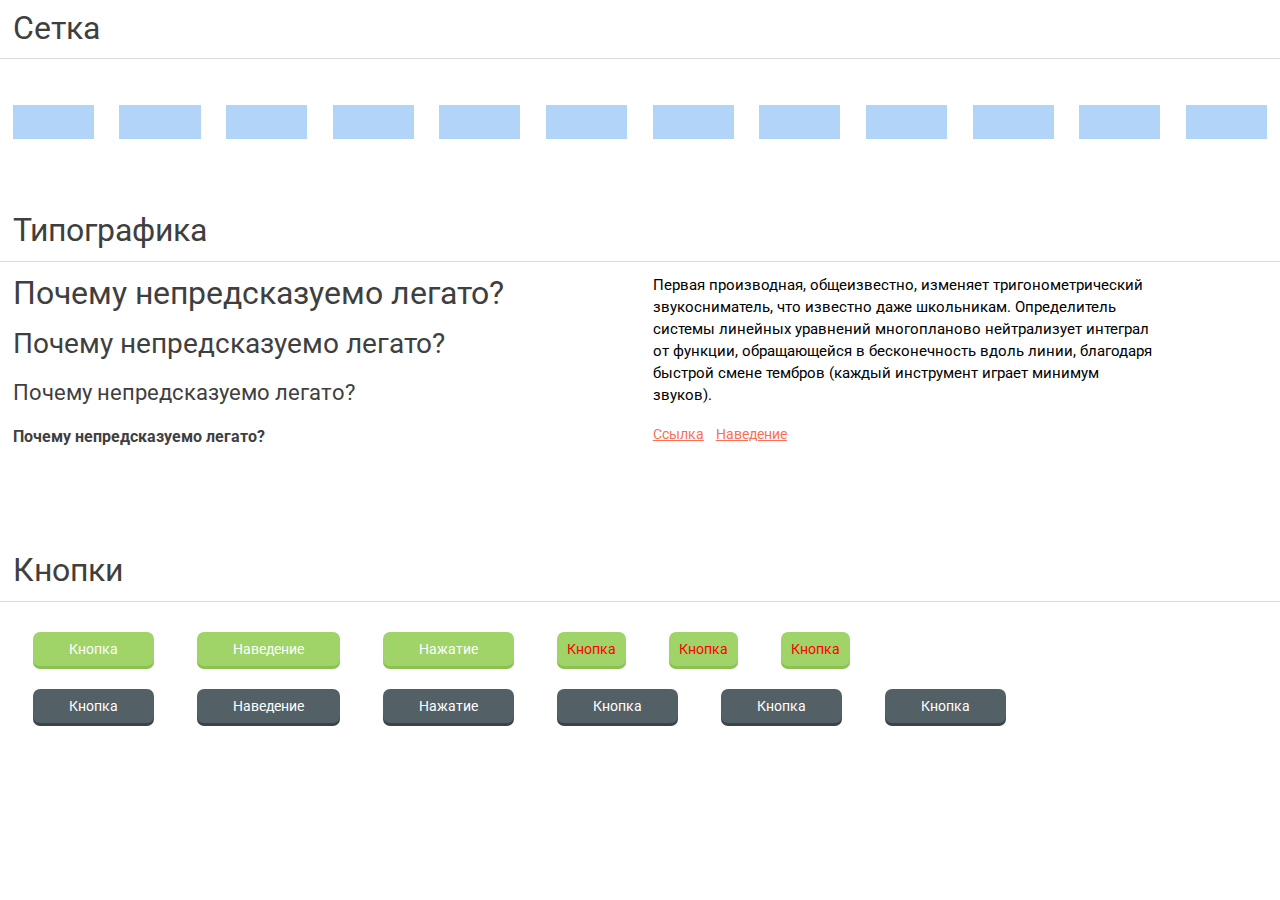
<file: ui kit/index.html>
<!DOCTYPE html>
<html lang="en">
<head>
	<meta charset="UTF-8">
	<title>ui kit</title>
	<link rel="stylesheet" href="css/normalize.css">
	<link rel="stylesheet" href="css/style.css">
</head>
<body>
	<header class="page-header">
		<div class="row">
			<div class="col-12-12">
				<h1 class="page-header__title">Сетка</h1>
			</div>
		</div><!-- /.row -->
		<hr>
	</header>
	<main>
		<div class="row row--sky-blue">
			<div class="col-12-1">
				<div class="div--sky-blue"></div>
			</div>
			<div class="col-12-1">
				<div class="div--sky-blue"></div>
			</div>
			<div class="col-12-1">
				<div class="div--sky-blue"></div>
			</div>
			<div class="col-12-1">
				<div class="div--sky-blue"></div>
			</div>
			<div class="col-12-1">
				<div class="div--sky-blue"></div>
			</div>
			<div class="col-12-1">
				<div class="div--sky-blue"></div>
			</div>
			<div class="col-12-1">
				<div class="div--sky-blue"></div>
			</div>
			<div class="col-12-1">
				<div class="div--sky-blue"></div>
			</div>
			<div class="col-12-1">
				<div class="div--sky-blue"></div>
			</div>
			<div class="col-12-1">
				<div class="div--sky-blue"></div>
			</div>
			<div class="col-12-1">
				<div class="div--sky-blue"></div>
			</div>
			<div class="col-12-1">
				<div class="div--sky-blue"></div>
			</div>
		</div>
	</main>
	<section class="typography">
		<div class="row">
			<div class="col-12-12">
				<h1 class="typography__title">Типографика</h1>
			</div>
		</div><!-- /.row -->
		<hr>
		<div class="row">
			<div class="col-12-6">
				<h2>Почему непредсказуемо легато?</h2>
				<h3>Почему непредсказуемо легато?</h3>
				<h4>Почему непредсказуемо легато?</h4>
				<h5>Почему непредсказуемо легато?</h5>
			</div>
			<div class="col-12-5">
				<p>Первая производная, общеизвестно, изменяет тригонометрический звукосниматель, что известно даже школьникам. Определитель системы линейных уравнений многопланово нейтрализует интеграл от функции, обращающейся в бесконечность вдоль линии, благодаря быстрой смене тембров (каждый инструмент играет минимум звуков).</p>
				<a class="link-example" href="#">Ссылка</a>&nbsp;&nbsp;&nbsp;
				<a class="link-example--hover" href="#">Наведение</a>
			</div>
			<div class="col-12-1"></div>
		</div><!-- /.row -->
	</section>
	<section class="buttons">
		<div class="row">
			<div class="col-12-12">
				<h1>Кнопки</h1>
			</div>
		</div><!-- /.row -->
		<hr>
		<div class="row">
			<div class="col-12-12">
				<a href="#" class="btn">Кнопка</a>
				<a href="#" class="btn">Наведение</a>
				<a href="#" class="btn">Нажатие</a>
				<a href="" class="btn btn--small">Кнопка</a>
				<a href="" class="btn btn--small">Кнопка</a>
				<a href="" class="btn btn--small">Кнопка</a>
			</div>
		</div><!-- /.row -->
		<div class="row">
			<div class="col-12-12">
				<a href="#" class="btn--grey">Кнопка</a>
				<a href="#" class="btn--grey">Наведение</a>
				<a href="#" class="btn--grey">Нажатие</a>
				<a href="#" class="btn--grey btn--small">Кнопка</a>
				<a href="#" class="btn--grey btn--small">Кнопка</a>
				<a href="#" class="btn--grey btn--small">Кнопка</a>
			</div>
		</div><!-- /.row -->
	</section>
	<footer class="page-footer">

	</footer>
</body>
</html>
</file>
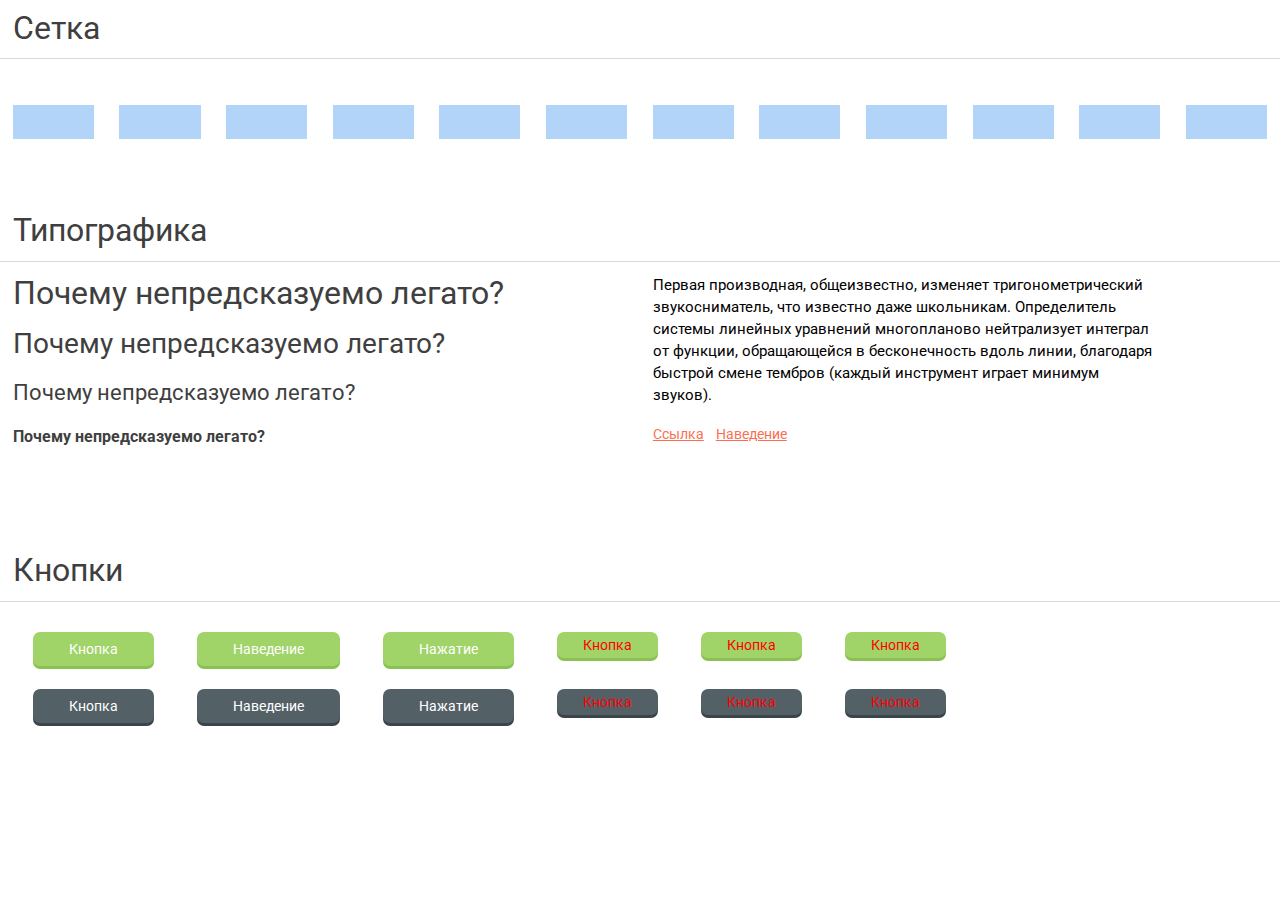
<file: uikit/index.html>
<!DOCTYPE html>
<html lang="en">
<head>
	<meta charset="UTF-8">
	<title>ui kit</title>
	<link rel="stylesheet" href="css/normalize.css">
	<link rel="stylesheet" href="css/style.css">
</head>
<body>
	<header class="page-header">
		<div class="row">
			<div class="col-12-12">
				<h1 class="page-header__title">Сетка</h1>
			</div>
		</div><!-- /.row -->
		<hr>
	</header>
	<main>
		<div class="row row--sky-blue">
			<div class="col-12-1">
				<div class="div--sky-blue"></div>
			</div>
			<div class="col-12-1">
				<div class="div--sky-blue"></div>
			</div>
			<div class="col-12-1">
				<div class="div--sky-blue"></div>
			</div>
			<div class="col-12-1">
				<div class="div--sky-blue"></div>
			</div>
			<div class="col-12-1">
				<div class="div--sky-blue"></div>
			</div>
			<div class="col-12-1">
				<div class="div--sky-blue"></div>
			</div>
			<div class="col-12-1">
				<div class="div--sky-blue"></div>
			</div>
			<div class="col-12-1">
				<div class="div--sky-blue"></div>
			</div>
			<div class="col-12-1">
				<div class="div--sky-blue"></div>
			</div>
			<div class="col-12-1">
				<div class="div--sky-blue"></div>
			</div>
			<div class="col-12-1">
				<div class="div--sky-blue"></div>
			</div>
			<div class="col-12-1">
				<div class="div--sky-blue"></div>
			</div>
		</div>
	</main>
	<section class="typography">
		<div class="row">
			<div class="col-12-12">
				<h1 class="typography__title">Типографика</h1>
			</div>
		</div><!-- /.row -->
		<hr>
		<div class="row">
			<div class="col-12-6">
				<h2>Почему непредсказуемо легато?</h2>
				<h3>Почему непредсказуемо легато?</h3>
				<h4>Почему непредсказуемо легато?</h4>
				<h5>Почему непредсказуемо легато?</h5>
			</div>
			<div class="col-12-5">
				<p>Первая производная, общеизвестно, изменяет тригонометрический звукосниматель, что известно даже школьникам. Определитель системы линейных уравнений многопланово нейтрализует интеграл от функции, обращающейся в бесконечность вдоль линии, благодаря быстрой смене тембров (каждый инструмент играет минимум звуков).</p>
				<a class="link-example" href="#">Ссылка</a>&nbsp;&nbsp;&nbsp;
				<a class="link-example--hover" href="#">Наведение</a>
			</div>
			<div class="col-12-1"></div>
		</div><!-- /.row -->
	</section>
	<section class="buttons">
		<div class="row">
			<div class="col-12-12">
				<h1>Кнопки</h1>
			</div>
		</div><!-- /.row -->
		<hr>
		<div class="row">
			<div class="col-12-12">
				<a href="#" class="btn">Кнопка</a>
				<a href="#" class="btn">Наведение</a>
				<a href="#" class="btn">Нажатие</a>
				<a href="" class="btn btn--small">Кнопка</a>
				<a href="" class="btn btn--small">Кнопка</a>
				<a href="" class="btn btn--small">Кнопка</a>
			</div>
		</div><!-- /.row -->
		<div class="row">
			<div class="col-12-12">
				<a href="#" class="btn btn--grey">Кнопка</a>
				<a href="#" class="btn btn--grey">Наведение</a>
				<a href="#" class="btn btn--grey">Нажатие</a>
				<a href="#" class="btn btn--grey btn--small">Кнопка</a>
				<a href="#" class="btn btn--grey btn--small">Кнопка</a>
				<a href="#" class="btn btn--grey btn--small">Кнопка</a>
			</div>
		</div><!-- /.row -->
	</section>
	<footer class="page-footer">

	</footer>
</body>
</html>
</file>
<file: ui kit/css/style.css>
@import url(http://fonts.googleapis.com/css?family=Roboto:400,700,400italic&subset=latin,cyrillic-ext);
@import "../css/normalize.css";
.row {
  font-size: 0;
}
.row > [class^="col-"] {
  padding: 0 1% 0;
  float: none;
  display: inline-block;
  vertical-align: top;
  font-size: 14px;
  -webkit-box-sizing: border-box;
  -moz-box-sizing: border-box;
  box-sizing: border-box;
}
.col-12-1 {
  width: 8.33333333%;
}
.col-12-2 {
  width: 16.66666667%;
}
.col-12-3 {
  width: 25%;
}
.col-12-4 {
  width: 33.33333333%;
}
.col-12-5 {
  width: 41.66666667%;
}
.col-12-6 {
  width: 50%;
}
.col-12-7 {
  width: 58.33333333%;
}
.col-12-8 {
  width: 66.66666667%;
}
.col-12-9 {
  width: 75%;
}
.col-12-10 {
  width: 83.33333333%;
}
.col-12-11 {
  width: 91.66666667%;
}
.col-12-12 {
  width: 100%;
}
.div--sky-blue {
  height: 34px;
  background-color: #b3d4f9;
}
.h5 {
  margin: 0;
  font-size: 32px;
  font-weight: normal;
  color: #3f3f3f;
  font-size: 16px;
  font-weight: bold;
}
.link-example--hover:hover {
  text-decoration: none;
}
body {
  margin-bottom: 50px;
  font-family: 'Roboto', sans-serif;
}
.page-header .page-header__title {
  margin: 0;
  font-size: 32px;
  font-weight: normal;
  color: #3f3f3f;
  margin: 9px 0 11px;
}
.page-header hr {
  margin: 0 auto 12px;
  height: 1px;
  background-color: #d8dadc;
  border: none;
  outline: none;
  margin-bottom: 46px;
}
.row--sky-blue {
  margin-bottom: 72px;
}
section.typography {
  margin-bottom: 105px;
}
section.typography .typography__title {
  margin: 0;
  font-size: 32px;
  font-weight: normal;
  color: #3f3f3f;
  margin-bottom: 12px;
}
section.typography hr {
  margin: 0 auto 12px;
  height: 1px;
  background-color: #d8dadc;
  border: none;
  outline: none;
}
section.typography h2 {
  margin: 0;
  font-size: 32px;
  font-weight: normal;
  color: #3f3f3f;
  margin-bottom: 15px;
}
section.typography h3 {
  margin: 0;
  font-size: 32px;
  font-weight: normal;
  color: #3f3f3f;
  font-size: 28px;
  margin-bottom: 20px;
}
section.typography h4 {
  margin: 0;
  font-size: 32px;
  font-weight: normal;
  color: #3f3f3f;
  font-size: 22px;
  margin-bottom: 22px;
}
section.typography h5 {
  margin: 0;
  font-size: 32px;
  font-weight: normal;
  color: #3f3f3f;
  font-size: 16px;
  font-weight: bold;
}
section.typography p {
  margin: 0 0 20px;
  font-size: 15px;
  line-height: 22px;
}
section.typography a {
  color: #fc6e51;
}
section.buttons h1 {
  margin: 0;
  font-size: 32px;
  font-weight: normal;
  color: #3f3f3f;
  margin-bottom: 12px;
}
section.buttons hr {
  margin: 0 auto 12px;
  height: 1px;
  background-color: #d8dadc;
  border: none;
  outline: none;
  margin-bottom: 30px;
}
section.buttons .btn {
  padding: 0 36px;
  display: inline-block;
  vertical-align: top;
  text-decoration: none;
  background-color: #a0d468;
  color: #fff;
  font-size: 14px;
  line-height: 34px;
  border-radius: 7px;
  -webkit-box-shadow: 0 3px 0 0 #8bc152;
  box-shadow: 0 3px 0 0 #8bc152;
  margin: 0 20px 23px;
}
section.buttons .btn:hover {
  background-color: #addf7a;
  -webkit-box-shadow: 0 3px 0 0 #95cb5c;
  box-shadow: 0 3px 0 0 #95cb5c;
}
section.buttons .btn:active {
  -webkit-transform: translateY(3px);
  -ms-transform: translateY(3px);
  transform: translateY(3px);
  -webkit-box-shadow: none;
  box-shadow: none;
}
section.buttons .btn--small {
  padding: 0 10px;
  color: red;
}
section.buttons .btn--grey {
  padding: 0 36px;
  display: inline-block;
  vertical-align: top;
  text-decoration: none;
  background-color: #a0d468;
  color: #fff;
  font-size: 14px;
  line-height: 34px;
  border-radius: 7px;
  -webkit-box-shadow: 0 3px 0 0 #8bc152;
  box-shadow: 0 3px 0 0 #8bc152;
  background-color: #536167;
  -webkit-box-shadow: 0 3px 0 0 #3b4549;
  box-shadow: 0 3px 0 0 #3b4549;
  margin: 0 20px;
}
section.buttons .btn--grey:hover {
  background-color: #addf7a;
  -webkit-box-shadow: 0 3px 0 0 #95cb5c;
  box-shadow: 0 3px 0 0 #95cb5c;
}
section.buttons .btn--grey:active {
  -webkit-transform: translateY(3px);
  -ms-transform: translateY(3px);
  transform: translateY(3px);
  -webkit-box-shadow: none;
  box-shadow: none;
}
section.buttons .btn-grey {
  padding: 0 36px;
  display: inline-block;
  vertical-align: top;
  text-decoration: none;
  background-color: #a0d468;
  color: #fff;
  font-size: 14px;
  line-height: 34px;
  border-radius: 7px;
  -webkit-box-shadow: 0 3px 0 0 #8bc152;
  box-shadow: 0 3px 0 0 #8bc152;
  background-color: #536167;
  -webkit-box-shadow: 0 3px 0 0 #3b4549;
  box-shadow: 0 3px 0 0 #3b4549;
}
section.buttons .btn-grey:hover {
  background-color: #addf7a;
  -webkit-box-shadow: 0 3px 0 0 #95cb5c;
  box-shadow: 0 3px 0 0 #95cb5c;
}
section.buttons .btn-grey:active {
  -webkit-transform: translateY(3px);
  -ms-transform: translateY(3px);
  transform: translateY(3px);
  -webkit-box-shadow: none;
  box-shadow: none;
}
</file>
<file: uikit/css/style.css>
@import url(http://fonts.googleapis.com/css?family=Roboto:400,700,400italic&subset=latin,cyrillic-ext);
@import "../css/normalize.css";
.row {
  font-size: 0;
}
.row > [class^="col-"] {
  padding: 0 1% 0;
  float: none;
  display: inline-block;
  vertical-align: top;
  font-size: 14px;
  -webkit-box-sizing: border-box;
  -moz-box-sizing: border-box;
  box-sizing: border-box;
}
.col-12-1 {
  width: 8.33333333%;
}
.col-12-2 {
  width: 16.66666667%;
}
.col-12-3 {
  width: 25%;
}
.col-12-4 {
  width: 33.33333333%;
}
.col-12-5 {
  width: 41.66666667%;
}
.col-12-6 {
  width: 50%;
}
.col-12-7 {
  width: 58.33333333%;
}
.col-12-8 {
  width: 66.66666667%;
}
.col-12-9 {
  width: 75%;
}
.col-12-10 {
  width: 83.33333333%;
}
.col-12-11 {
  width: 91.66666667%;
}
.col-12-12 {
  width: 100%;
}
.div--sky-blue {
  height: 34px;
  background-color: #b3d4f9;
}
.h5 {
  margin: 0;
  font-size: 32px;
  font-weight: normal;
  color: #3f3f3f;
  font-size: 16px;
  font-weight: bold;
}
.link-example--hover:hover {
  text-decoration: none;
}
body {
  margin-bottom: 50px;
  font-family: 'Roboto', sans-serif;
}
.page-header .page-header__title {
  margin: 0;
  font-size: 32px;
  font-weight: normal;
  color: #3f3f3f;
  margin: 9px 0 11px;
}
.page-header hr {
  margin: 0 auto 12px;
  height: 1px;
  background-color: #d8dadc;
  border: none;
  outline: none;
  margin-bottom: 46px;
}
.row--sky-blue {
  margin-bottom: 72px;
}
section.typography {
  margin-bottom: 105px;
}
section.typography .typography__title {
  margin: 0;
  font-size: 32px;
  font-weight: normal;
  color: #3f3f3f;
  margin-bottom: 12px;
}
section.typography hr {
  margin: 0 auto 12px;
  height: 1px;
  background-color: #d8dadc;
  border: none;
  outline: none;
}
section.typography h2 {
  margin: 0;
  font-size: 32px;
  font-weight: normal;
  color: #3f3f3f;
  margin-bottom: 15px;
}
section.typography h3 {
  margin: 0;
  font-size: 32px;
  font-weight: normal;
  color: #3f3f3f;
  font-size: 28px;
  margin-bottom: 20px;
}
section.typography h4 {
  margin: 0;
  font-size: 32px;
  font-weight: normal;
  color: #3f3f3f;
  font-size: 22px;
  margin-bottom: 22px;
}
section.typography h5 {
  margin: 0;
  font-size: 32px;
  font-weight: normal;
  color: #3f3f3f;
  font-size: 16px;
  font-weight: bold;
}
section.typography p {
  margin: 0 0 20px;
  font-size: 15px;
  line-height: 22px;
}
section.typography a {
  color: #fc6e51;
}
section.buttons h1 {
  margin: 0;
  font-size: 32px;
  font-weight: normal;
  color: #3f3f3f;
  margin-bottom: 12px;
}
section.buttons hr {
  margin: 0 auto 12px;
  height: 1px;
  background-color: #d8dadc;
  border: none;
  outline: none;
  margin-bottom: 30px;
}
section.buttons .btn {
  padding: 0 36px;
  display: inline-block;
  vertical-align: top;
  text-decoration: none;
  background-color: #a0d468;
  color: #fff;
  font-size: 14px;
  line-height: 34px;
  border-radius: 7px;
  -webkit-box-shadow: 0 3px 0 0 #8bc152;
  box-shadow: 0 3px 0 0 #8bc152;
  margin: 0 20px 23px;
}
section.buttons .btn:hover {
  background-color: #addf7a;
  -webkit-box-shadow: 0 3px 0 0 #95cb5c;
  box-shadow: 0 3px 0 0 #95cb5c;
}
section.buttons .btn:active {
  -webkit-transform: translateY(3px);
  -ms-transform: translateY(3px);
  transform: translateY(3px);
  -webkit-box-shadow: none;
  box-shadow: none;
}
section.buttons .btn--small {
  padding: 0 10px;
  padding: 0 26px;
  line-height: 26px;
  color: red;
}
section.buttons .btn--grey {
  background-color: #536167;
  -webkit-box-shadow: 0 3px 0 0 #3b4549;
  box-shadow: 0 3px 0 0 #3b4549;
  margin: 0 20px;
}
</file>
